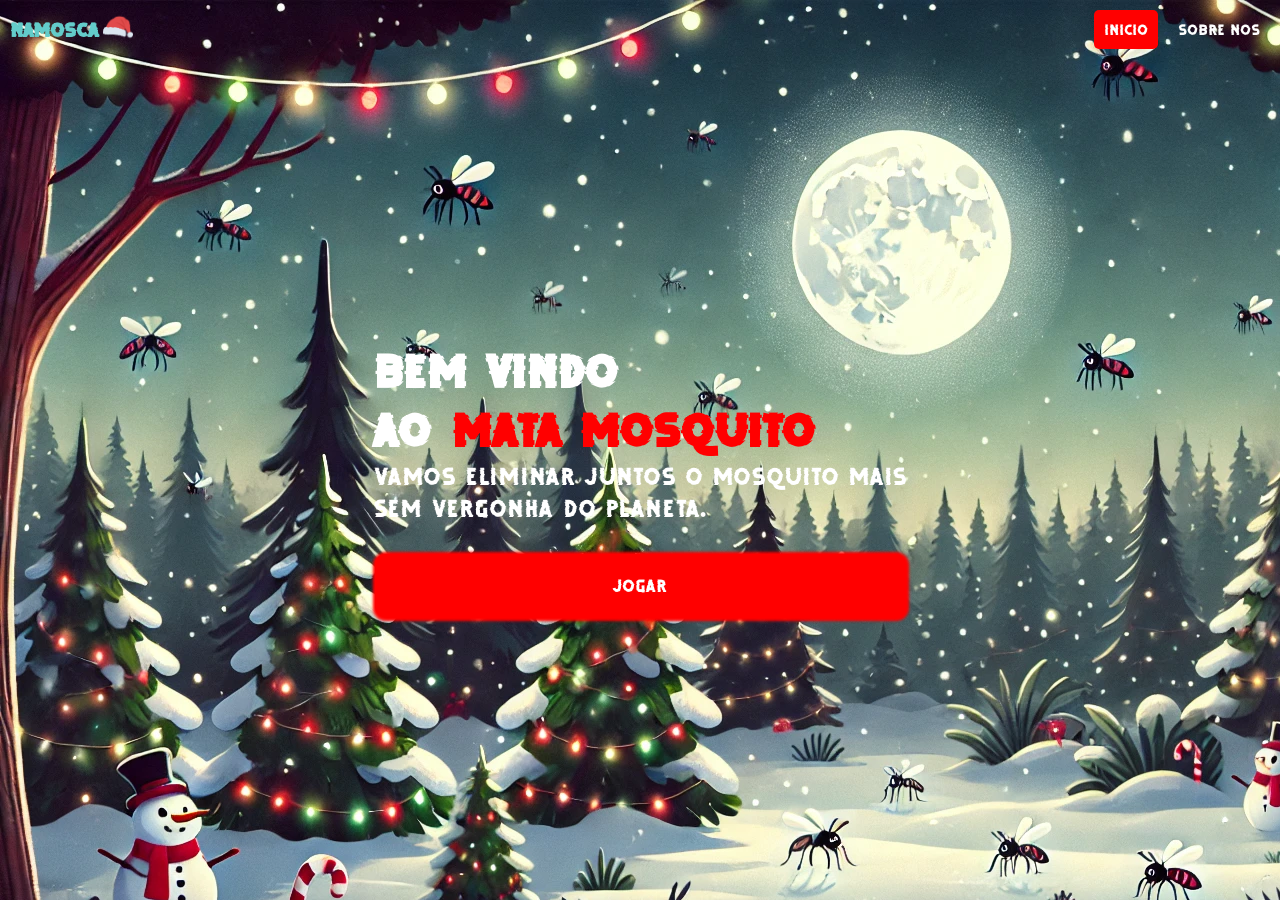
<file: index.html>
<!DOCTYPE html>
<html lang="pt-BR">
<head>
    <meta charset="UTF-8">
    <meta name="viewport" content="width=device-width, initial-scale=1.0">
    <title> Mata Mosquito </title>
    <link rel="stylesheet" href="css/style.css">
</head>
<body>
    <div class="container">

        <header>
            <div id="logo">
                NaMosca
                <figure>
                    <img class="img-logo" src="imagens/chapeu.png" alt="chapeu">
                </figure>
            </div>

            <nav>
                <ul>
                    <li class="active">
                        <a class="nav-link" href="http://pudim.com.br">Início</a>
                    </li>
                    <li>
                        <a class="nav-link" href="http://pudim.com.br">Sobre Nós</a>
                    </li>
                </ul>
            </nav>
        </header>
       
        <main>       
            <div class="area-text">
                <h1 class="text">Bem Vindo <br>
                 ao <span id="title">mata mosquito</span> </h1>
                <p class="subtitle">
                    Vamos eliminar juntos o mosquito
                    mais <br> sem vergonha do planeta.
                </p>
            </div>
            <div>
                <a class="bounce2" id="btn-jogar" href="jogo.html">Jogar</a>
            </div>
        </main>
        
        <footer></footer>

    </div> 
</body>
</html>
</file>
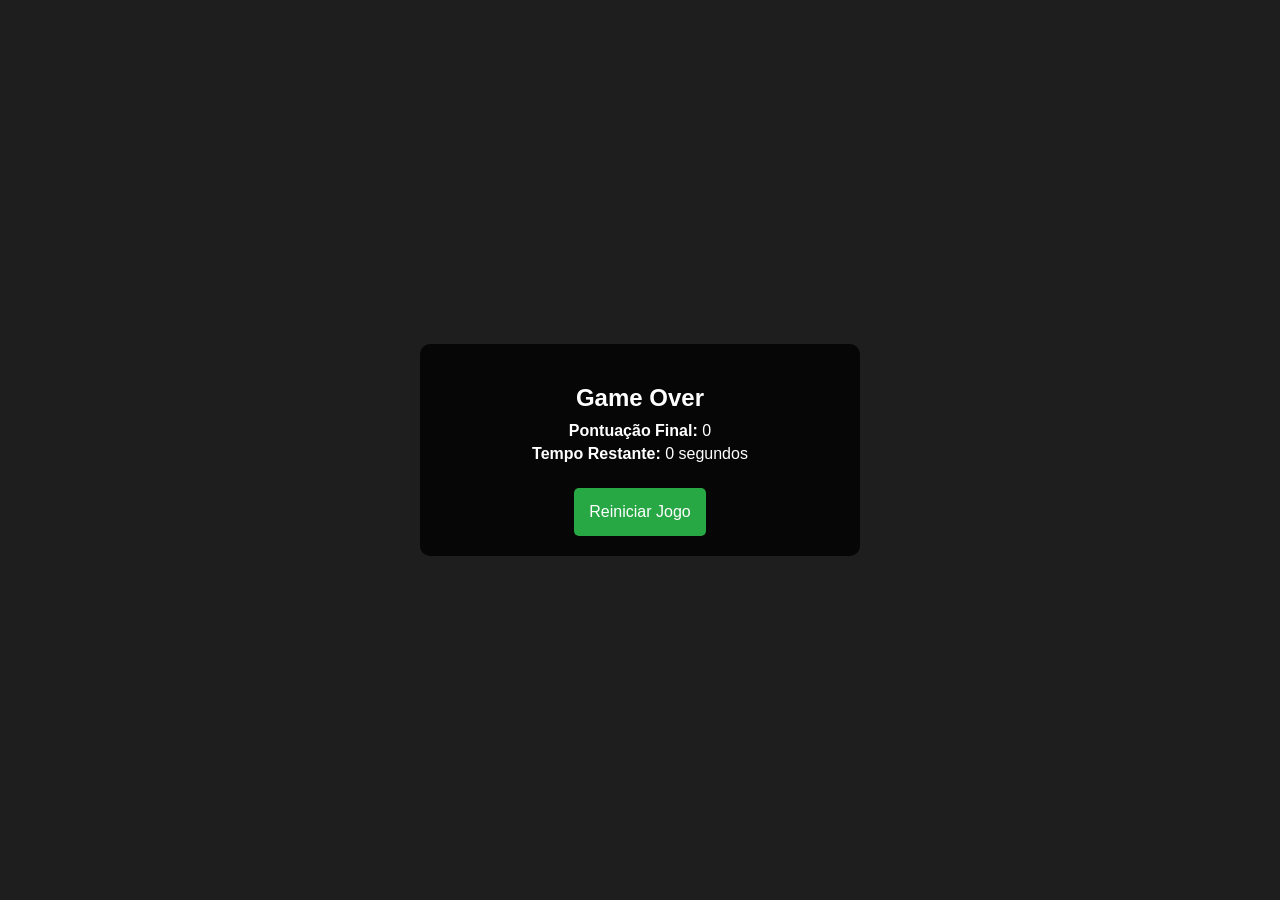
<file: game-over.html>
<!DOCTYPE html>
<html lang="pt-br">
<head>
    <meta charset="UTF-8">
    <meta name="viewport" content="width=device-width, initial-scale=1.0">
    <title>Game Over</title>
    <link rel="stylesheet" href="css/game-over.css">
</head>
<body>
    <div class="game-over-container">
        <h2>Game Over</h2>
        <p><strong>Pontuação Final:</strong> <span id="final-score">0</span></p>
        <p><strong>Tempo Restante:</strong> <span id="remaining-time">0</span> segundos</p>
        <button id="restart-btn">Reiniciar Jogo</button>
    </div>

    <script src="js/game-over.js"></script
</body>
</html>
</file>
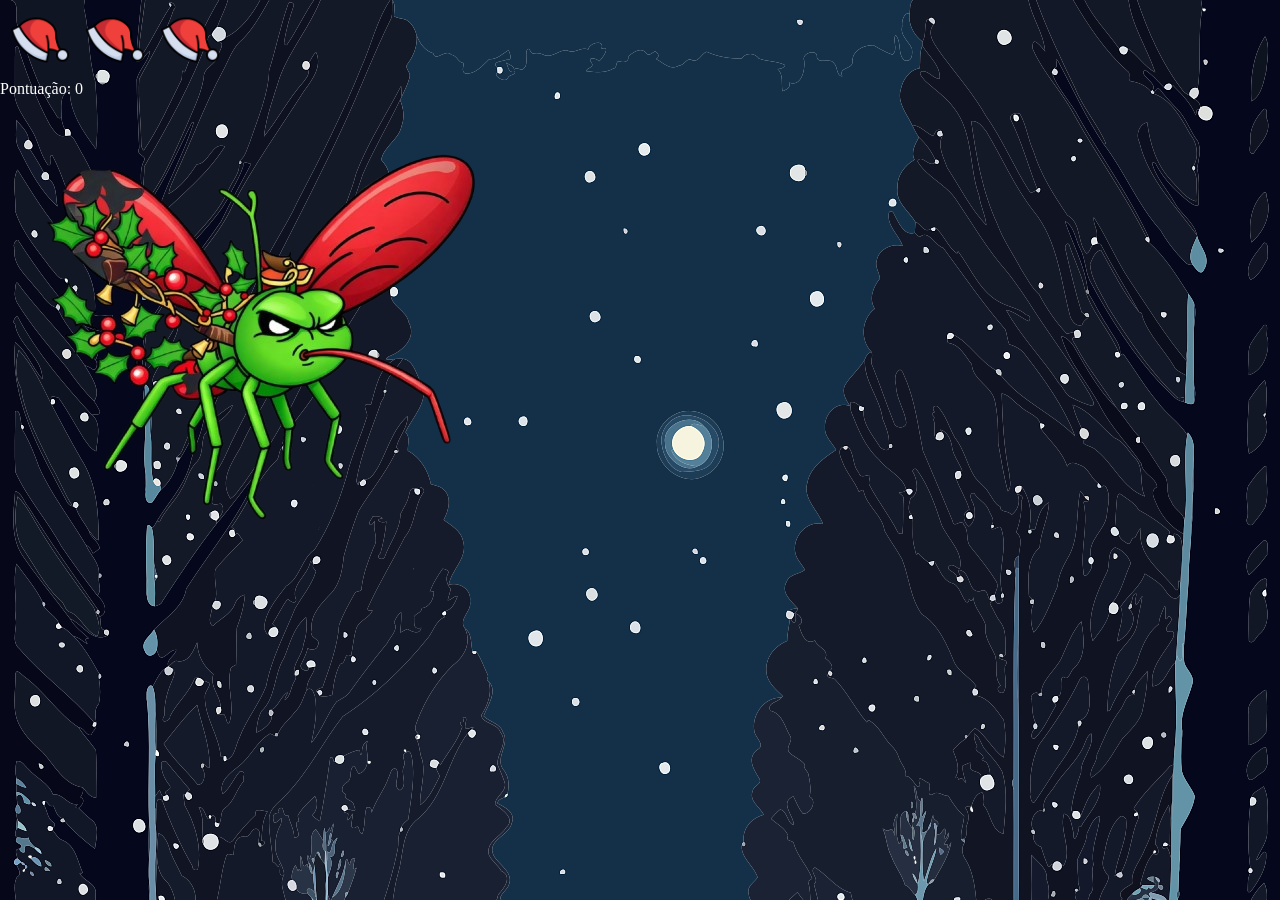
<file: jogo.html>
<!DOCTYPE html>
<html lang="pt-BR">
<head>
    <meta charset="UTF-8">
    <meta name="viewport" content="width=device-width, initial-scale=1.0">
    <title>Jogo</title>

    <link rel="stylesheet" href="css/game.css">

</head>
<body>
    <div id="hud">
        <img class="img-gorro" src="imagens/gorro_preenchido.png" alt="gorro" id="vida1">
        <img class="img-gorro" src="imagens/gorro_preenchido.png" alt="gorro" id="vida2">
        <img class="img-gorro" src="imagens/gorro_preenchido.png" alt="gorro" id="vida3">
    </div>

    
    <script src="js/game.js"></script>
</body>
</html>
</file>
<file: css/style.css>
*{
    padding: 0;
    margin: 0;
}

@font-face {
    font-family: Samurai;
    src: url(../font/DebugFreeTrial-MVdYB.otf);
}

body{
    background:  url(../imagens/fundo.webp)  #35393C;
    font-family: 'Samurai';
    height: 100vh;
}

header{
    display: flex;
    justify-content: space-between;
    align-items: center;
    padding: 10px;
}

#logo{
    color: #63CCCA;
    font-size: 28px;
    font-weight: bold;
    display: flex;
    gap: 4px;
    align-items: center;
}

.nav-link{
    color: white;
    text-decoration: none;
}

ul{
    list-style: none;
    display: flex;
    gap: 10px;
}

.img-logo{
    width: 30px;
    height: 30px;
}

main{
    flex-grow: 1;
    display: flex;
    flex-direction: column;
    justify-content: center;
    align-items: center;
    gap:30px;
    color:white;
    position: relative;
}

.container{
    display: flex;
    flex-direction: column;
    height: 100%;
}

.text{
   font-size: 66px; 
}

#title{
    color:red;
    font-weight: bold;
    padding: 5px;
}

.subtitle{
    font-size: 36px;
}

#btn-jogar{
    background-color: red;
    text-decoration: none;
    color: white;
    padding: 20px;
    border-radius: 10px;
    box-shadow: 1px 1px 3px 3px red;
    cursor: pointer;
    display: flex;
    text-align: center;
    width: 490px;
    justify-content: center;
    font-size: 26px;
}

li{
    font-size: 22px;
    padding: 10px;
}

.active{  
    background-color: red;
    border-radius: 5px;
}

.bounce2 {
    animation: bounce2 2s ease infinite;
  }

  @keyframes bounce2 {
      0%, 20%, 50%, 80%, 100% {transform: translateY(0);}
      40% {transform: translateY(-30px);}
      60% {transform: translateY(-15px);}
  }
  
  .gelatine {
    animation: gelatine 0.5s infinite;
  }
  @keyframes gelatine {
    from, to { transform: scale(1, 1); }
    25% { transform: scale(0.9, 1.1); }
    50% { transform: scale(1.1, 0.9); }
    75% { transform: scale(0.95, 1.05); }
  }
</file>
<file: css/game-over.css>
body {
    font-family: Arial, sans-serif;
    background-color: #1e1e1e;
    color: white;
    display: flex;
    flex-direction: column;
    justify-content: center;
    align-items: center;
    height: 100vh;
    margin: 0;
}
.game-over-container {
    text-align: center;
    background-color: rgba(0, 0, 0, 0.8);
    padding: 20px;
    border-radius: 10px;
    width: 80%;
    max-width: 400px;
}
.game-over-container h2 {
    margin-bottom: 10px;
}
.game-over-container p {
    margin: 5px 0;
}
.game-over-container button {
    background-color: #28a745;
    color: white;
    padding: 15px;
    border: none;
    border-radius: 5px;
    cursor: pointer;
    margin-top: 20px;
    font-size: 16px;
}
.game-over-container button:hover {
    background-color: #218838;
}
</file>
<file: css/game.css>
*{
    padding: 0;
    margin: 0;
    box-sizing: border-box;
}

body{
    background: url(../imagens/teste.png);
    height: 100vh;
    position: relative;
    overflow: hidden;
}

.img-gorro{
    width: 60px;
}

#hud{
    display: flex;
    gap: 15px;
    padding: 10px;
}

html{
    cursor: url('data:image/svg+xml;utf8,<svg xmlns="http://www.w3.org/2000/svg" width="48" height="48" viewBox="0 0 48 48"><foreignObject width="100%" height="100%"><div xmlns="http://www.w3.org/1999/xhtml" style="width:100%;height:100%;border-radius:50%;background:conic-gradient(from 90deg at 4px 4px,%230000 90deg, %23ff0000 0) -4px -4px/calc(50% + 2px) calc(50% + 2px),repeating-radial-gradient(%230000 0 22%,%23ff0000 23% 32%);" ></div></foreignObject></svg>')  24 24, auto;
}
</file>
